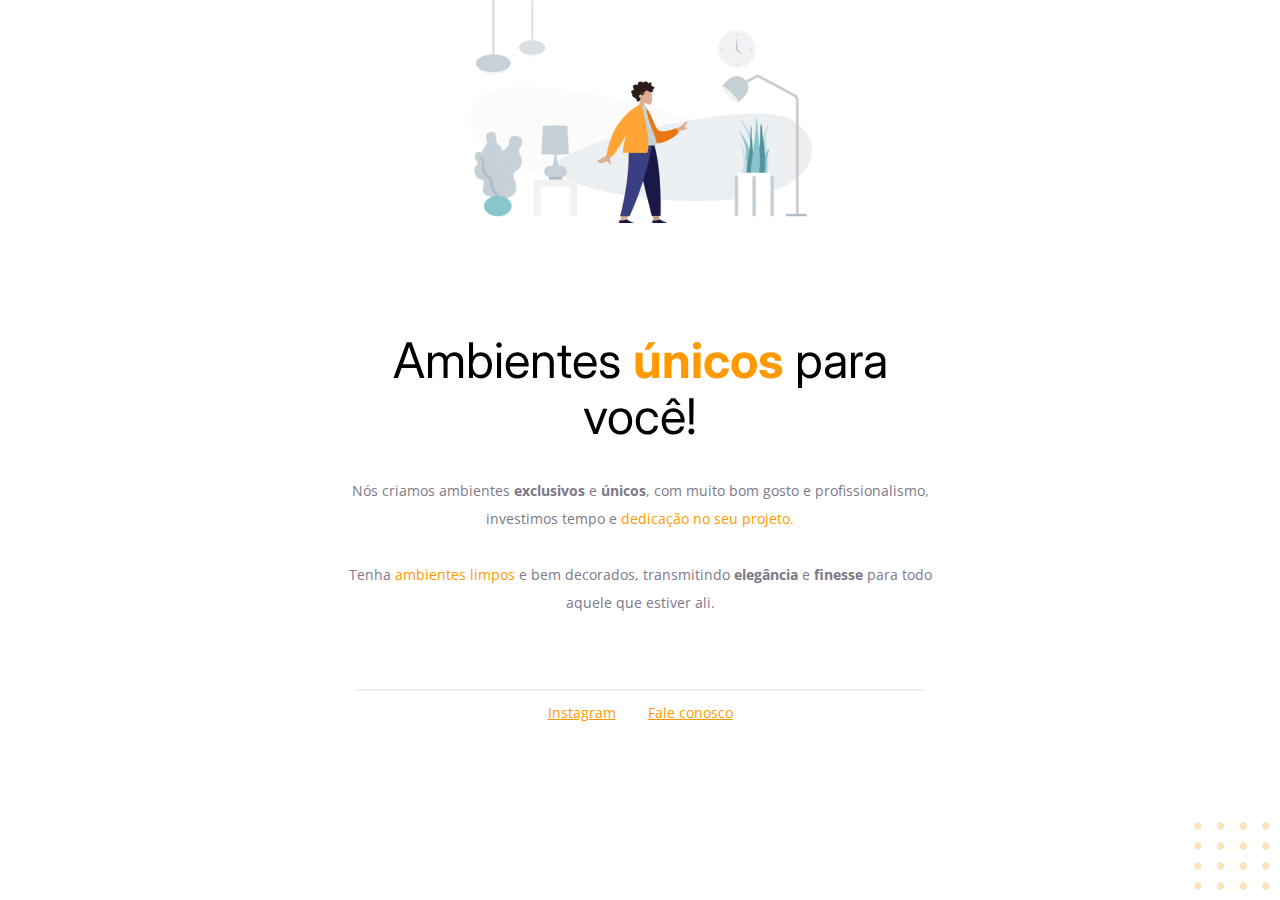
<file: First project/index.html>
<!DOCTYPE html>
<html lang="pt-br">
  <head>
    <link rel="preconnect" href="https://fonts.googleapis.com">
    <link rel="preconnect" href="https://fonts.gstatic.com" crossorigin>
    <meta charset="UTF-8">
    <meta name="viewport" content="width=device-width, initial-scale=1.0">
    <title>Móveis customizados</title>
    <link
      href="https://fonts.googleapis.com/css2?family=Inter:wght@400;700&family=Open+Sans:wght@400;700&display=swap"
      rel="stylesheet">
    <link rel="stylesheet" href="style.css">
  </head>
  <body>
    <div id="hero">
      <img
        src="images/img1.jpg"
        alt="Desenho de uma pessoa vestindo uma camisa amarela em uma sala com Móveis"
      />
      <h1>Ambientes <span>únicos</span> para você!</h1>
      <p>
        Nós criamos ambientes <strong>exclusivos</strong> e <strong>únicos</strong>, 
        com muito bom gosto e profissionalismo, 
        investimos tempo e <span>dedicação no seu projeto.</span>
        <br/>
        <br/>
        Tenha <span>ambientes limpos</span> e bem decorados, 
        transmitindo <strong>elegância</strong> e <strong>finesse</strong>
        para todo aquele que estiver ali.
      </p>
    </div>
    <div class="line"></div>
    <div id="footer">
      <a target="_blank"
      href="https://instagram.com/moveisparavoce">Instagram</a>
      <a href="mailto:contato@moveisparavoce.com">Fale conosco</a>
    </div>
    <img
      id="balls"
      src="images/balls.svg"
      alt="Bolinhas alaranjadas no canto inferior direito da tela"/>
  </body>
</html>
</file>
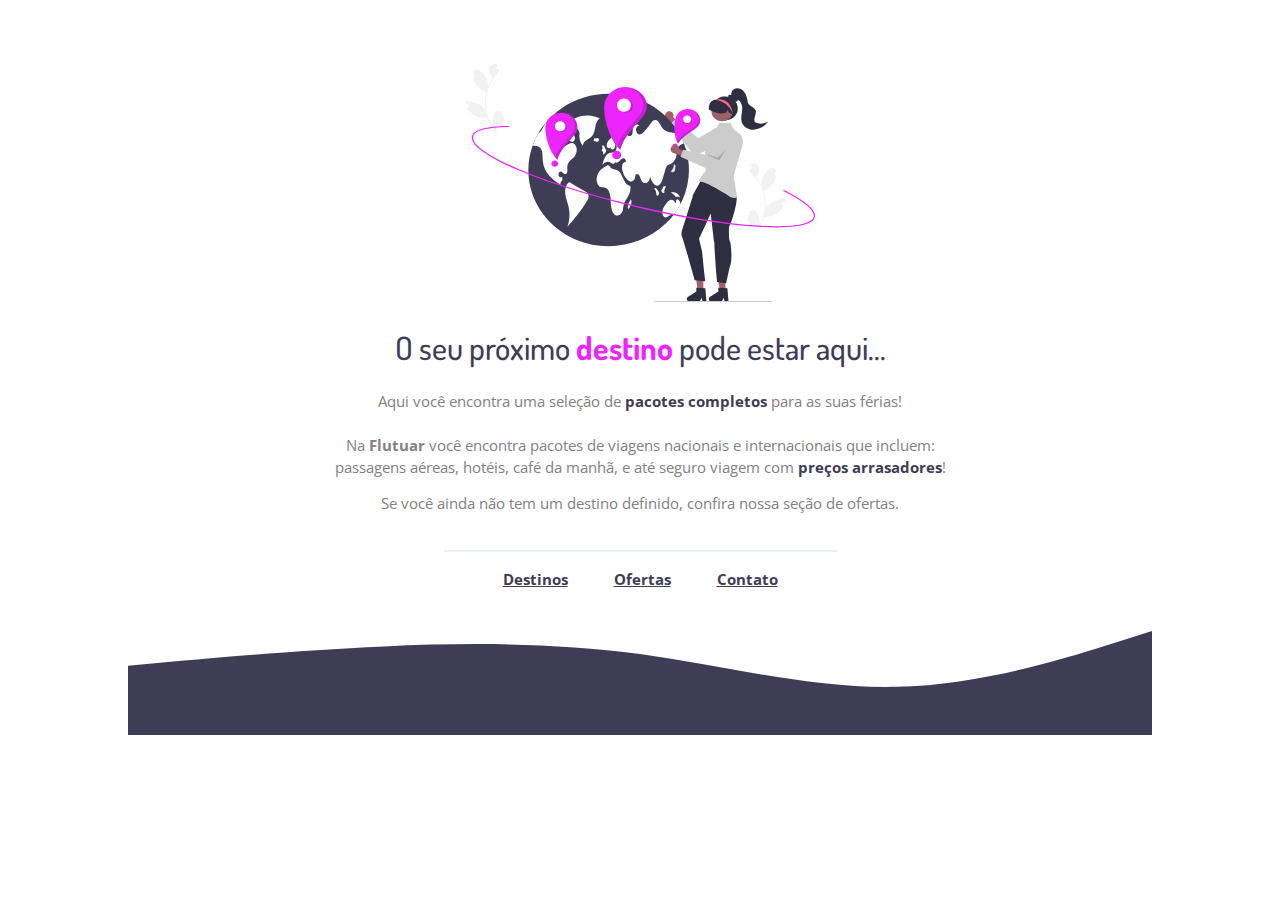
<file: Second project/index.html>
<!DOCTYPE html>
<html lang="pt-br">
<head>
  <meta charset="UTF-8">
  <meta name="viewport" content="width=device-width, initial-scale=1.0">
  <link rel="shortcut icon" href="images/favicon.svg" type="image" />
  <link rel="stylesheet" href="style.css">
  <link rel="preconnect" href="https://fonts.googleapis.com">
  <link rel="preconnect" href="https://fonts.gstatic.com" crossorigin>
  <link href="https://fonts.googleapis.com/css2?family=Dosis:wght@500&family=Open+Sans&display=swap" rel="stylesheet">
  <title>Flutuar.com</title>
</head>
<body>
  <div id="girl">
    <img src="images/img1.svg" 
    alt="Uma mulher escolhendo seu próximo
     destino de viagem em um globo"/>
    <h1>O seu próximo <span>destino</span> pode estar aqui...</h1>
    <p id="p1">Aqui você encontra uma seleção de 
    <span>pacotes completos</span> para as suas férias!
    <br/>
    <br/>
    Na <strong>Flutuar</strong> você encontra pacotes 
    de viagens nacionais e internacionais 
    que incluem: passagens aéreas, hotéis, 
    café da manhã, e até seguro viagem com <span>preços 
    arrasadores</span>!
    </p>
    <p id="p2">
      Se você ainda não tem um destino 
      definido, confira nossa seção de 
      ofertas.
    </p>
  </div>
</body>
<div id="footer">
  <div id="line"></div>
  <a href="https://azul-prod65.adobecqms.net/br/pt/sobreazul/mapa-de-rotas">Destinos</a>
  <a href="https://passagens.voeazul.com.br/pt/melhores-ofertas?_gl=1*1ql32dd*_ga*NzMyNTMwMDM2LjE2NzY0MjQxMzg.*_ga_HCMNH9BBYH*MTY4ODQzNDM4MC43LjEuMTY4ODQzNDQ0MC42MC4wLjA.">Ofertas</a>
  <a href="mailto:contato@flutuar.com">Contato</a>
  <img src="images/Wave.svg"
  alt="Ondulação roxa no final da pagina"/>
</div>
</html>
</file>
<file: First project/style.css>
body {
  font-family: "Open Sans", sans-serif;
  text-align: center;
  margin: 0;
}

#hero {
    width: 592px;
    margin: 0 auto 72px;
}

#hero img {
  margin-bottom: 72px;
}

h1 {
  font-family: "Inter", sans-serif;
  font-size: 49px;
  line-height: 56px;
  font-weight: normal;
  margin-bottom: 32px;
}

h1 span {
  font-weight: bold;
  margin-bottom: 32px;
}

span, a {
  color: #FF9900;
}

p, #footer {
  color: #7d7987;
  font-size: 14px;
  line-height: 28px;
}

#footer a + a {
    margin-left: 28px;
}

.line {
    width: 568px;
    height: 0;
    margin: 0 auto 8px;
    border: 1px solid #ECEFF2;
}

#balls {
    position: fixed;
    bottom: 0;
    right: 0;
}
</file>
<file: Second project/style.css>
body {
  text-align: center;
  margin: 0px 0px 0px 0px;
}

#girl {
  margin: 64px auto 0px;
  width: 626px;
  height: 486px;
  flex-shrink: 0;
}

h1 {
  font-family: 'Dosis', sans-serif;
  font-weight: 500;
  line-height: normal;
  font-size: 32px;
}

h1 span {
  color: #EE24FF;
  font-weight: 700;
}

p, a {
  font-family: 'Open Sans', sans-serif;
  font-size: 15px;
  font-weight: 400;
}

h1, span, a {
  color: #3F3D56;
}

p{
  color: #828282;
}

span, a {
  font-weight: 700;
}

a {
  line-height: 147.682%;
}

#p1 {
  line-height: 22px;
}

#p2 {
  line-height: normal;
  margin-bottom: 0px;
}

#footer {
  width: 1024px;
  height: 176px;
  margin: 0px auto 0px;
}

#line {
  width: 391px;
  border: 1px solid #ECEFF2;
  height: 0px;
  margin: 0 auto 16px;
}

#footer a + a {
  margin-left: 42px;
}

#footer img {
  margin: 41px 0px 0px 0px;
}
</file>
